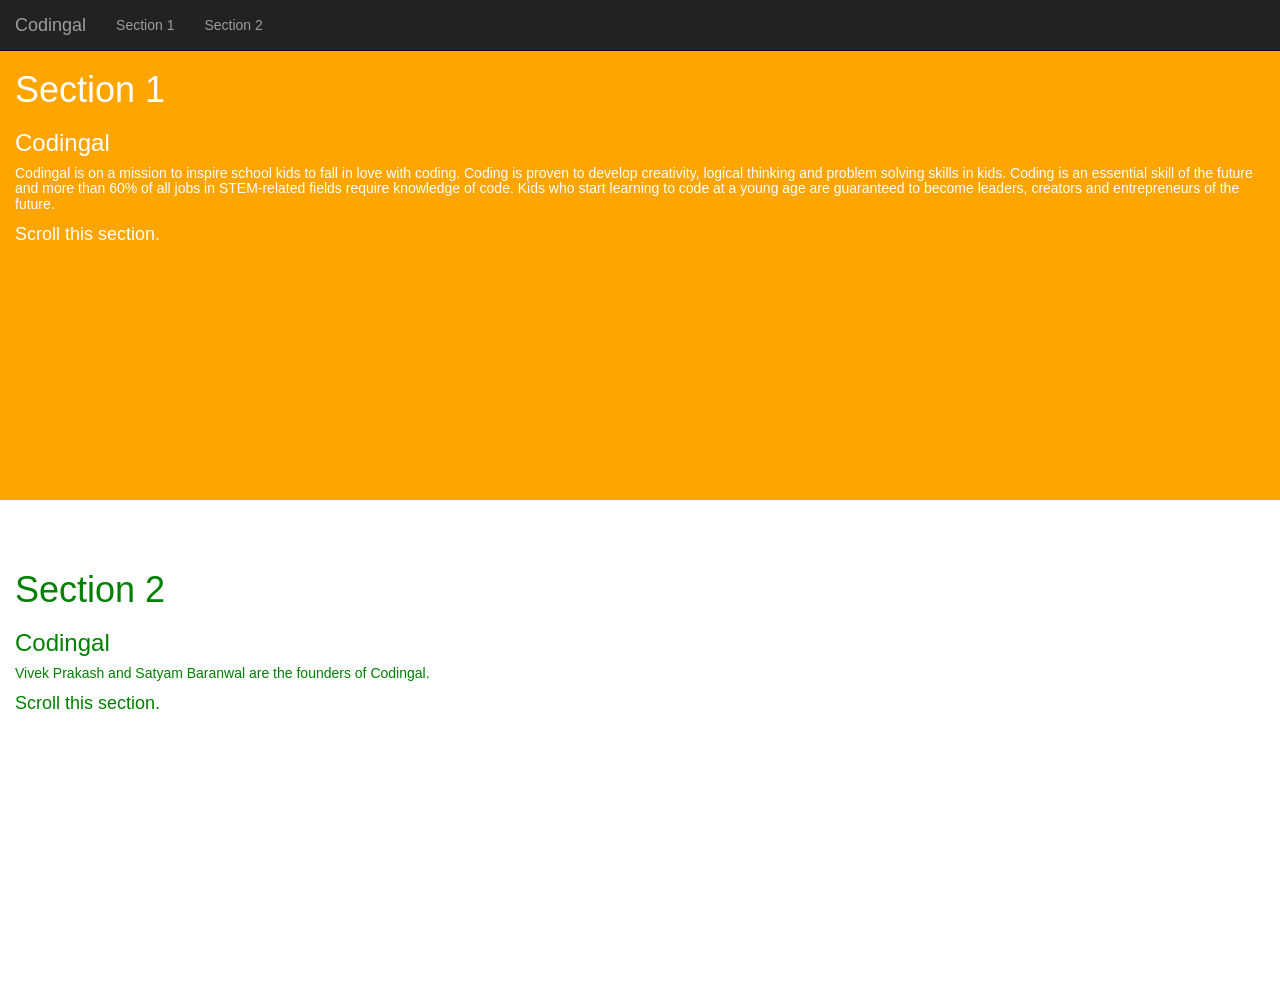
<file: Module-3/index.html>
<!DOCTYPE html>
<html>

<head>
    <meta charset="utf-8">
    <meta name="viewport" content="width=device-width, initial-scale=1">
    <link rel="stylesheet" href="https://maxcdn.bootstrapcdn.com/bootstrap/3.4.0/css/bootstrap.min.css">

    <script src="https://maxcdn.bootstrapcdn.com/bootstrap/3.4.0/js/bootstrap.min.js">
    </script>
    <style>
        body {
            position: relative;
        }

        p {
            font-size: 18px;
        }

        #section1 {
            padding-top: 50px;
            height: 500px;
            color: white;
            background-color: orange;
        }

        #section2 {
            padding-top: 50px;
            height: 500px;
            color: green;
            background-color: white;
        }
    </style>
</head>

<body data-spy="scroll" data-target=".navbar" data-offset="50">

    <nav class="navbar navbar-inverse navbar-fixed-top">
        <div class="container-fluid">
            <div class="navbar-header">
                <button type="button" class="navbar-toggle" data-toggle="collapse" data-target="#myNavbar">
                    <span class="icon-bar"></span>
                    <span class="icon-bar"></span>
                    <span class="icon-bar"></span>
                </button>
                <a class="navbar-brand" href="#">Codingal</a>
            </div>
            <div>
                <div class="collapse navbar-collapse" id="myNavbar">
                    <ul class="nav navbar-nav">
                        <li><a href="#section1">Section 1</a></li>
                        <li><a href="#section2">Section 2</a></li>
                    </ul>
                </div>
            </div>
        </div>
    </nav>

    <div id="section1" class="container-fluid">
        <h1>Section 1</h1>
        <h3>Codingal</h3>
        <h5>Codingal is on a mission to inspire school kids to fall in love with coding. Coding is proven to develop
            creativity, logical thinking and problem solving skills in kids. Coding is an essential skill of the future
            and more than 60% of all jobs in STEM-related fields require knowledge of code. Kids who start learning to
            code at a young age are guaranteed to become leaders, creators and entrepreneurs of the future.</h6>

            <p>Scroll this section.</p>

    </div>
    <div id="section2" class="container-fluid">
        <h1>Section 2</h1>
        <h3>Codingal</h3>
        <h5>Vivek Prakash and Satyam Baranwal are the founders of Codingal.</h6>

            <p>Scroll this section.</p>

    </div>

</body>

</html>
</file>
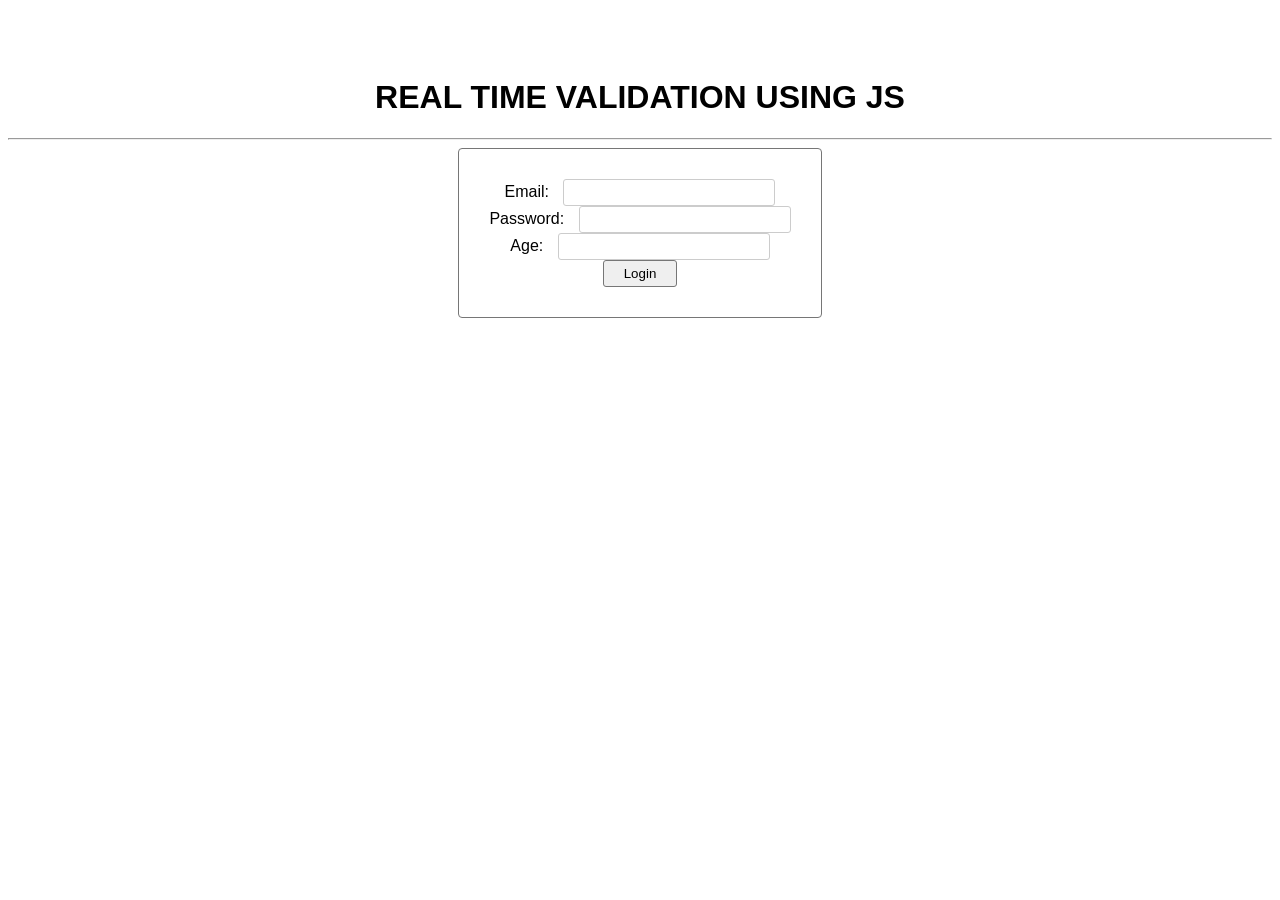
<file: Module-4/index.html>
<!DOCTYPE html>
<html lang="en">
<head>
    <meta charset="UTF-8">
    <title>Real Time Validation</title>
    <link rel="stylesheet" href="styles.css">
</head>
<body>

    <h1>REAL TIME VALIDATION USING JS</h1>
    <hr>

    <div class="login-container">
        <form onsubmit="validate(event)">
            <div class="input-row">
                <label>Email:</label>
                <input type="text" id="email">
            </div>
            
            <div class="input-row">
                <label>Password:</label>
                <input type="password" id="password" minlength="8">
            </div>
            
            <div class="input-row">
                <label>Age:</label>
                <input type="text" id="age" min="12" max="50">
            </div>

            <button type="submit">Login</button>
        </form>
    </div>

    <p id="message"></p>

    <script src="script.js"></script>
</body>
</html>
</file>
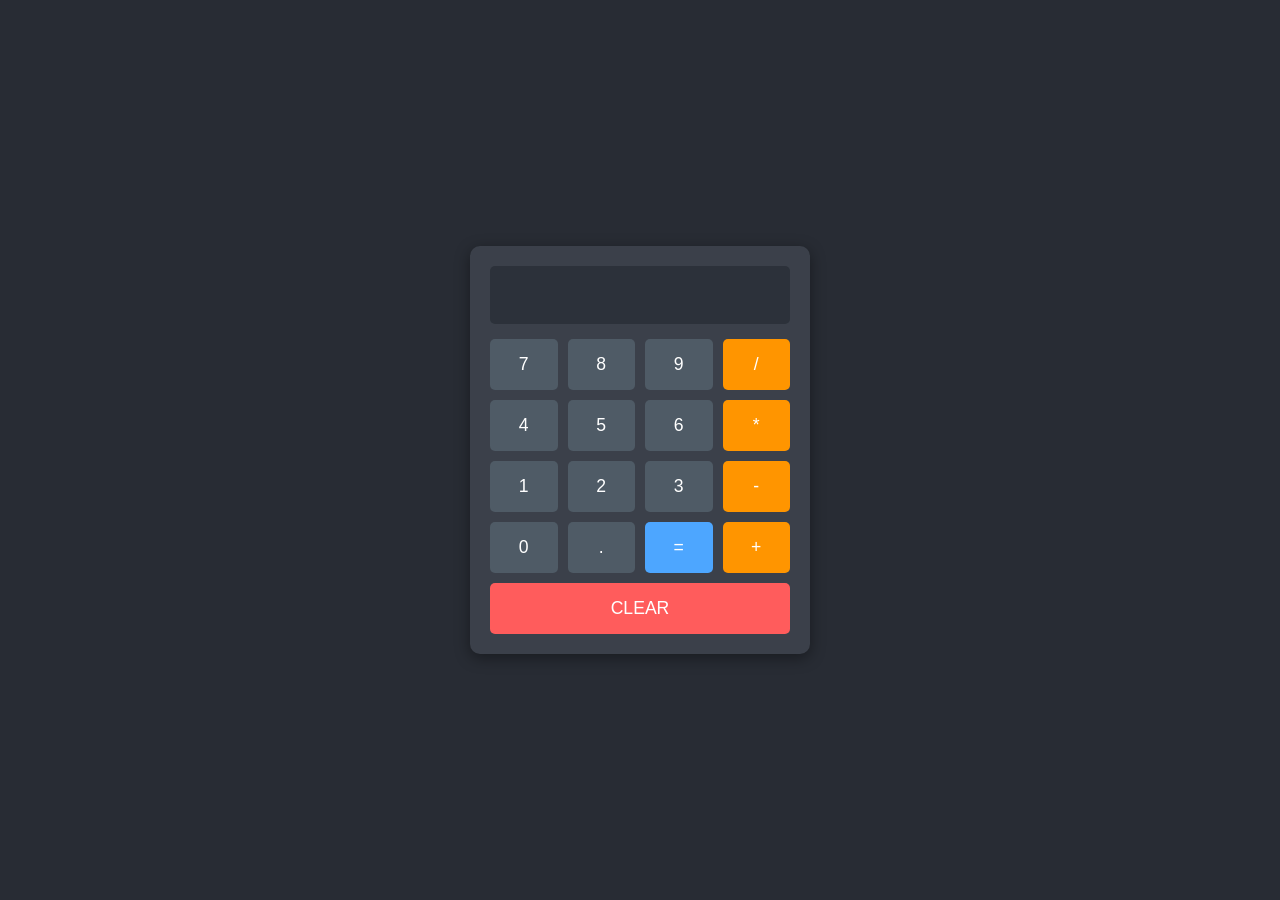
<file: Module-5/index.html>
<!DOCTYPE html>
<html>
<head>
    <title>Calculator</title>
    <link rel="stylesheet" href="style.css">
</head>
<body>
    <div class="calculator-container">
        <input type="text" id="result" class="calculator-display" value="" readonly>
        <div class="buttons-grid">
            <button onclick="setScreenValue('7')">7</button>
            <button onclick="setScreenValue('8')">8</button>
            <button onclick="setScreenValue('9')">9</button>
            <button onclick="setScreenValue('/')" class="operator">/</button>
            <button onclick="setScreenValue('4')">4</button>
            <button onclick="setScreenValue('5')">5</button>
            <button onclick="setScreenValue('6')">6</button>
            <button onclick="setScreenValue('*')" class="operator">*</button>
            <button onclick="setScreenValue('1')">1</button>
            <button onclick="setScreenValue('2')">2</button>
            <button onclick="setScreenValue('3')">3</button>
            <button onclick="setScreenValue('-')" class="operator">-</button>
            <button onclick="setScreenValue('0')">0</button>
            <button onclick="setScreenValue('.')">.</button>
            <button onclick="calculateResult()" class="equals-btn">=</button>
            <button onclick="setScreenValue('+')" class="operator">+</button>
        </div>
        <button onclick="clearScreen()" class="clear-btn">CLEAR</button>
    </div>
    <script src="script.js"></script>
</body>
</html>
</file>
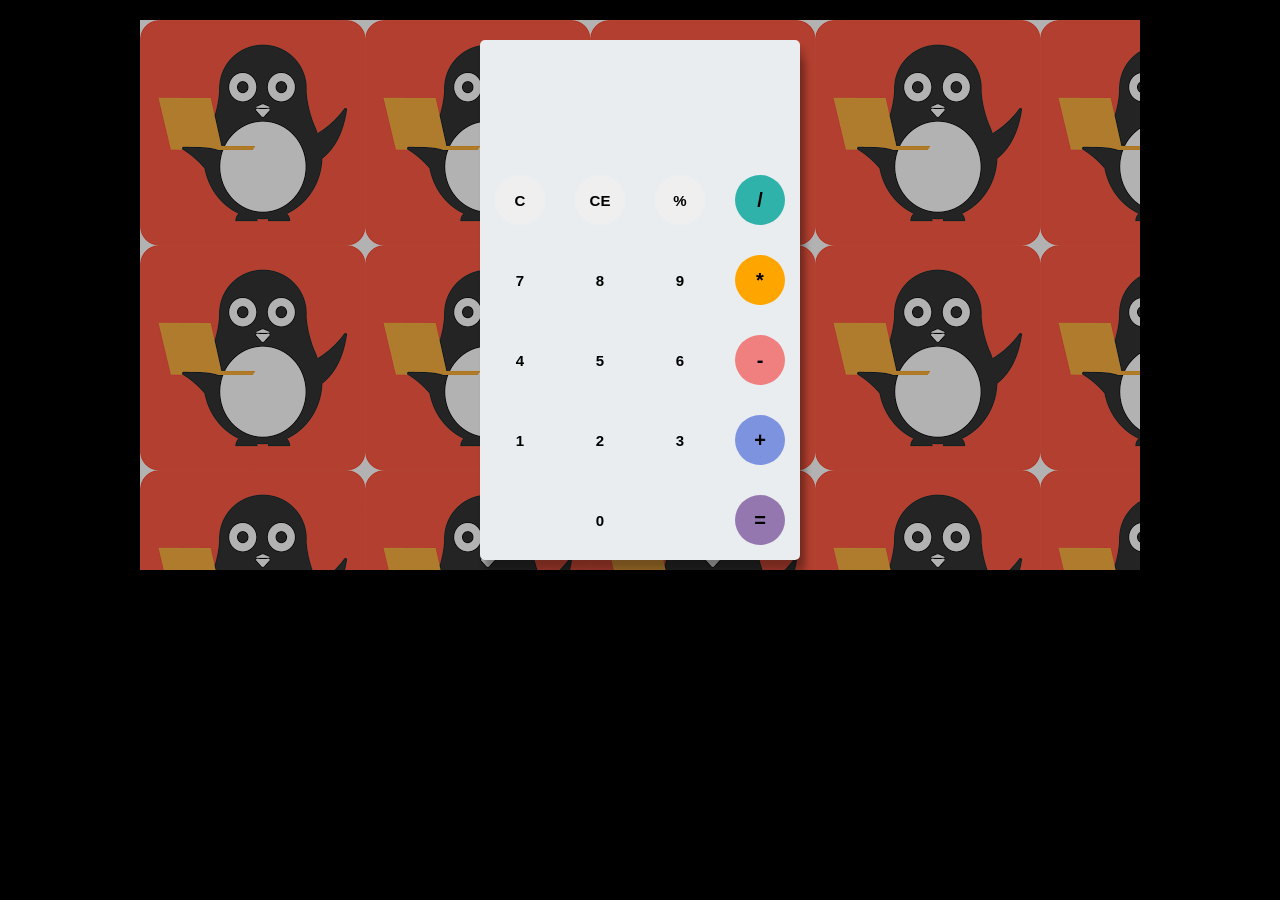
<file: Module-6/index.html>
<html>
<head>
    <link rel="stylesheet" type="text/css" href="style.css">
    <link href="https://fonts.googleapis.com/css?family=Open+Sans:600,700" rel="stylesheet">
    <title>A simple calculator</title>
</head>
<body>
    <div id="container">
        <div id="calculator">
            <div id="result">
                <div id="history">
                    <p id="history-value"></p>
                </div>
                <div id="output">
                    <p id="output-value"></p>
                </div>
            </div>
            <div id="keyboard">
                <button class="operator" id="clear">C</button>
                <button class="operator" id="backspace">CE</button>
                <button class="operator" id="%">%</button>
                <button class="operator" id="/">/</button>
                <button class="number" id="7">7</button>
                <button class="number" id="8">8</button>
                <button class="number" id="9">9</button>
                <button class="operator" id="*">*</button>
                <button class="number" id="4">4</button>
                <button class="number" id="5">5</button>
                <button class="number" id="6">6</button>
                <button class="operator" id="-">-</button>
                <button class="number" id="1">1</button>
                <button class="number" id="2">2</button>
                <button class="number" id="3">3</button>
                <button class="operator" id="+">+</button>
                <button class="empty" id="empty"></button>
                <button class="number" id="0">0</button>
                <button class="empty" id="empty"></button>
                <button class="operator" id="=">=</button>
            </div>
        </div>
    </div>
    <script src="script.js"></script>
</body>
</html>
</file>
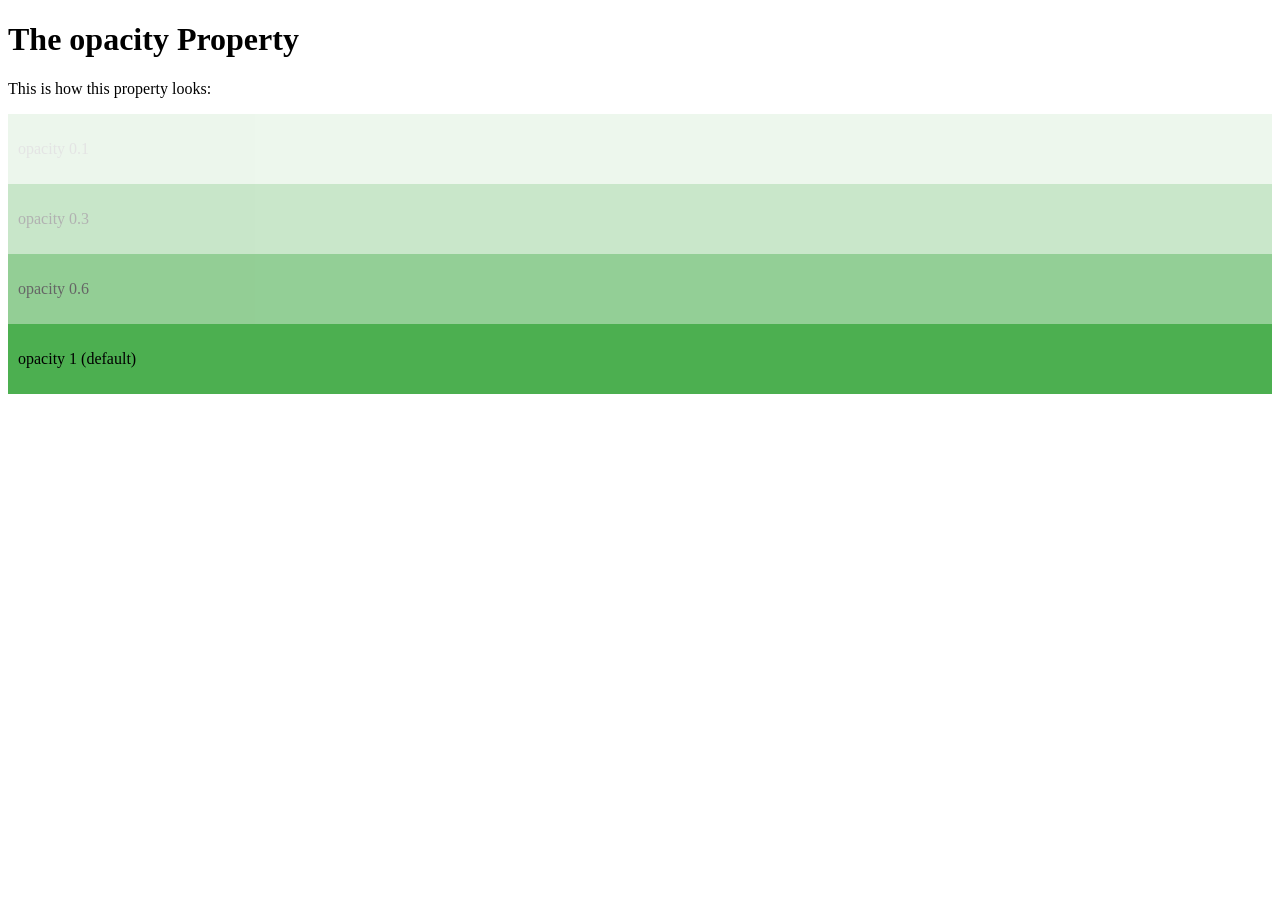
<file: Module-2/Lesson 1 Activity 1/index.html>
<!DOCTYPE html>
<html>

<head>
	<style>
		div {
			background-color: #4CAF50;
			padding: 10px;
		}

		div.first {
			opacity: 0.1;
		}

		div.second {
			opacity: 0.3;
		}

		div.third {
			opacity: 0.6;
		}
	</style>
</head>

<body>

	<h1>The opacity Property</h1>

	<p>This is how this property looks:</p>

	<div class="first">
		<p>opacity 0.1</p>
	</div>
	<div class="second">
		<p>opacity 0.3</p>
	</div>
	<div class="third">
		<p>opacity 0.6</p>
	</div>
	<div>
		<p>opacity 1 (default)</p>
	</div>

</body>

</html>
</file>
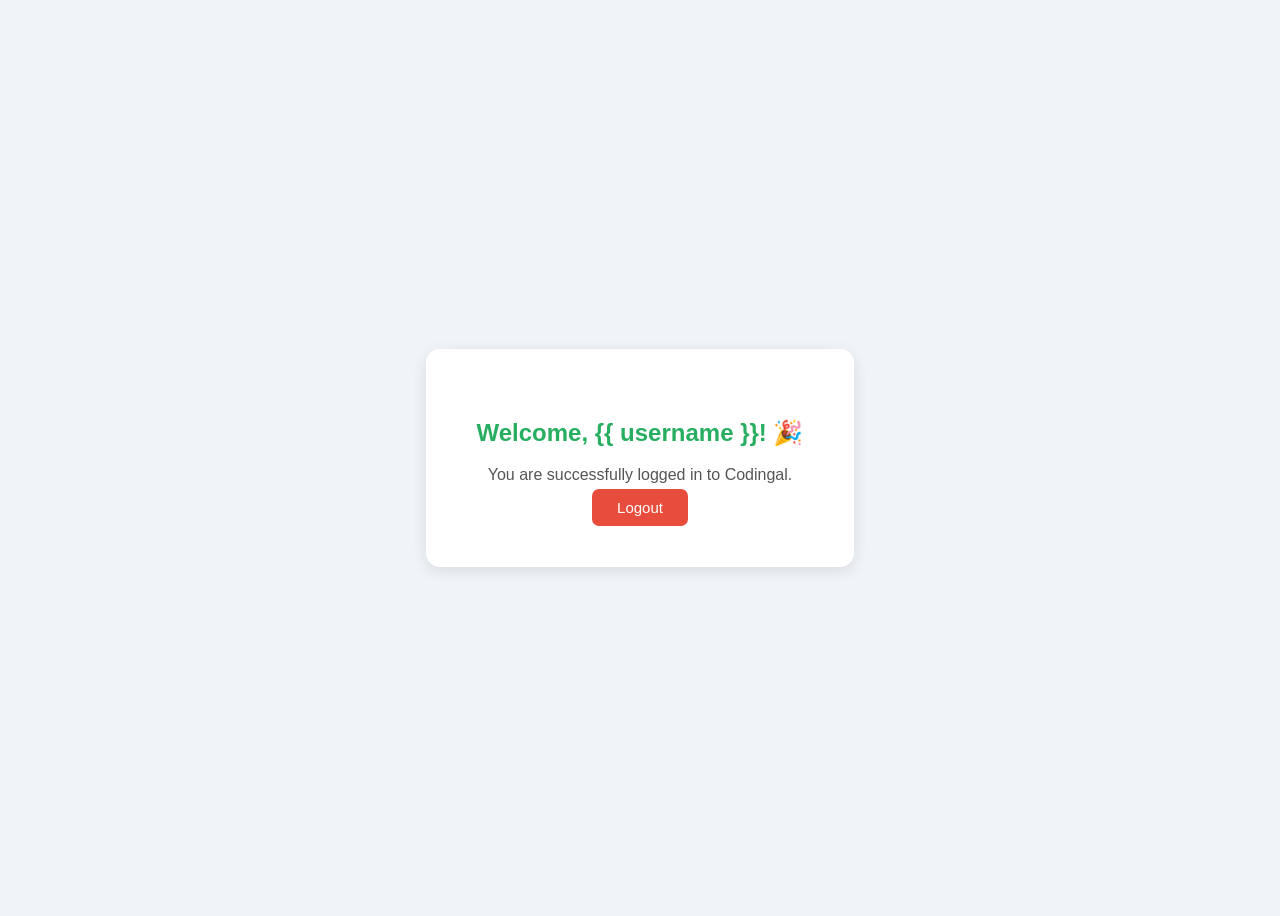
<file: Module-22/Lesson-131/activity-1/templates/dashboard.html>
<!DOCTYPE html>
<html>
<head>
    <title>Dashboard</title>
    <style>
        body { font-family: Arial; background: #f0f4f8; display: flex; justify-content: center; align-items: center; height: 100vh; }
        .card { background: white; padding: 50px; border-radius: 14px; text-align: center; box-shadow: 0 4px 15px rgba(0,0,0,0.1); }
        h2 { color: #27ae60; }
        p { color: #555; margin: 15px 0; }
        a { background: #e74c3c; color: white; padding: 10px 25px; border-radius: 7px; text-decoration: none; font-size: 15px; }
        a:hover { background: #c0392b; }
    </style>
</head>
<body>
    <div class="card">
        <h2>Welcome, {{ username }}! 🎉</h2>
        <p>You are successfully logged in to Codingal.</p>
        <a href="/logout">Logout</a>
    </div>
</body>
</html>
</file>
<file: Module-4/styles.css>
body {
    font-family: Arial, sans-serif;
    text-align: center;
    padding-top: 50px;
}

.login-container {
    border: 1px solid #767676;
    display: inline-block;
    padding: 30px;
    border-radius: 4px;
}

.input-group {
    display: flex;
    justify-content: flex-end;
    align-items: center;
    margin-bottom: 15px;
}

label {
    margin-right: 10px;
}

input {
    padding: 5px;
    border: 1px solid #ccc;
    border-radius: 3px;
    width: 200px;
}

button {
    background-color: #efefef;
    border: 1px solid #767676;
    padding: 5px 20px;
    border-radius: 3px;
    cursor: pointer;
}

#message {
    margin-top: 20px;
    font-size: 24px;
    min-height: 30px;
}
</file>
<file: Module-5/style.css>
body {
    background-color: #282c34; /* Dark background color */
    display: flex;
    justify-content: center;
    align-items: center;
    height: 100vh;
    margin: 0;
    font-family: monospace, sans-serif;
}

.calculator-container {
    background-color: #3b404a; /* Container background */
    padding: 20px;
    border-radius: 10px;
    box-shadow: 0 4px 15px rgba(0, 0, 0, 0.4);
    width: 300px;
    display: flex;
    flex-direction: column;
}

.calculator-display {
    width: 100%;
    background-color: #2c313a; /* Display background */
    color: #fff;
    border: none;
    padding: 15px;
    font-size: 1.5em;
    text-align: right;
    border-radius: 5px;
    box-sizing: border-box;
    margin-bottom: 15px;
}

.buttons-grid {
    display: grid;
    grid-template-columns: repeat(4, 1fr);
    gap: 10px;
    margin-bottom: 10px;
}

button {
    background-color: #4f5b66; /* Button color */
    color: #fff;
    border: none;
    padding: 15px;
    font-size: 1.1em;
    border-radius: 5px;
    cursor: pointer;
    transition: background-color 0.2s;
}

button:hover {
    background-color: #616e7c;
}

.operator {
    background-color: #ff9500; 
}

.operator:hover {
    background-color: #ffa520;
}

.equals-btn {
    background-color: #4da6ff; 
}

.equals-btn:hover {
    background-color: #66b2ff;
}

.clear-btn {
    background-color: #ff5c5c; 
    grid-column: span 4; 
}

.clear-btn:hover {
    background-color: #ff7d7d;
}
</file>
<file: Module-6/style.css>
body{
    font-family: 'Open Sans',sans-serif;
    background-color: black;
}

#container{
    width: 1000px;
    height: 550px;
    background-image: linear-gradient(rgba(0,0,0,0.3),rgba(0,0,0,0.3)), url(download.png);
    margin: 20px auto;
}

#calculator{
    width: 320px;
    height: 520px;
    background-color: #eaedef;
    margin: 0 auto;
    top: 20px;
    position: relative;
    border-radius: 5px;
    box-shadow: 4px 8px 6px rgba(0, 0, 0, 0.2), 6px 20px 6px rgba(0, 0, 0, 0.19);
}

#result{
    height: 120px;
}

#history{
    text-align: right;
    height: 20px;
    margin: 0 20px;
    padding-top: 20px;
    font-size: 15px;
    color: #919191;
}

#output{
    text-align: right;
    height: 60px;
    margin: 10px 20px;
    font-size: 30px;
}

#keyboard{
    height: 400px;
}

.operator, .number, .empty{
    width: 50px;
    height: 50px;
    margin: 15px;
    float: left;
    border-radius: 50%;
    border-width: 0;
    font-weight: bold;
    font-size: 15px;
}

.number, .empty{
    background-color: #eaedef;
}

.number, .operator{
    cursor: pointer;
}

.operator:active, .number:active{
    font-size: 13px;
}

.operator:focus, .number:focus, .empty:focus{
    outline: 0;
}

button:nth-child(4){
    font-size: 20px;
    background-color: #2eb2aa;
}

button:nth-child(8){
    font-size: 20px;
    background-color: #ffa500;
}

button:nth-child(12){
    font-size: 20px;
    background-color: #f08080;
}

button:nth-child(16){
    font-size: 20px;
    background-color: #7d93e0;
}

button:nth-child(20){
    font-size: 20px;
    background-color: #9477af;
}
</file>
